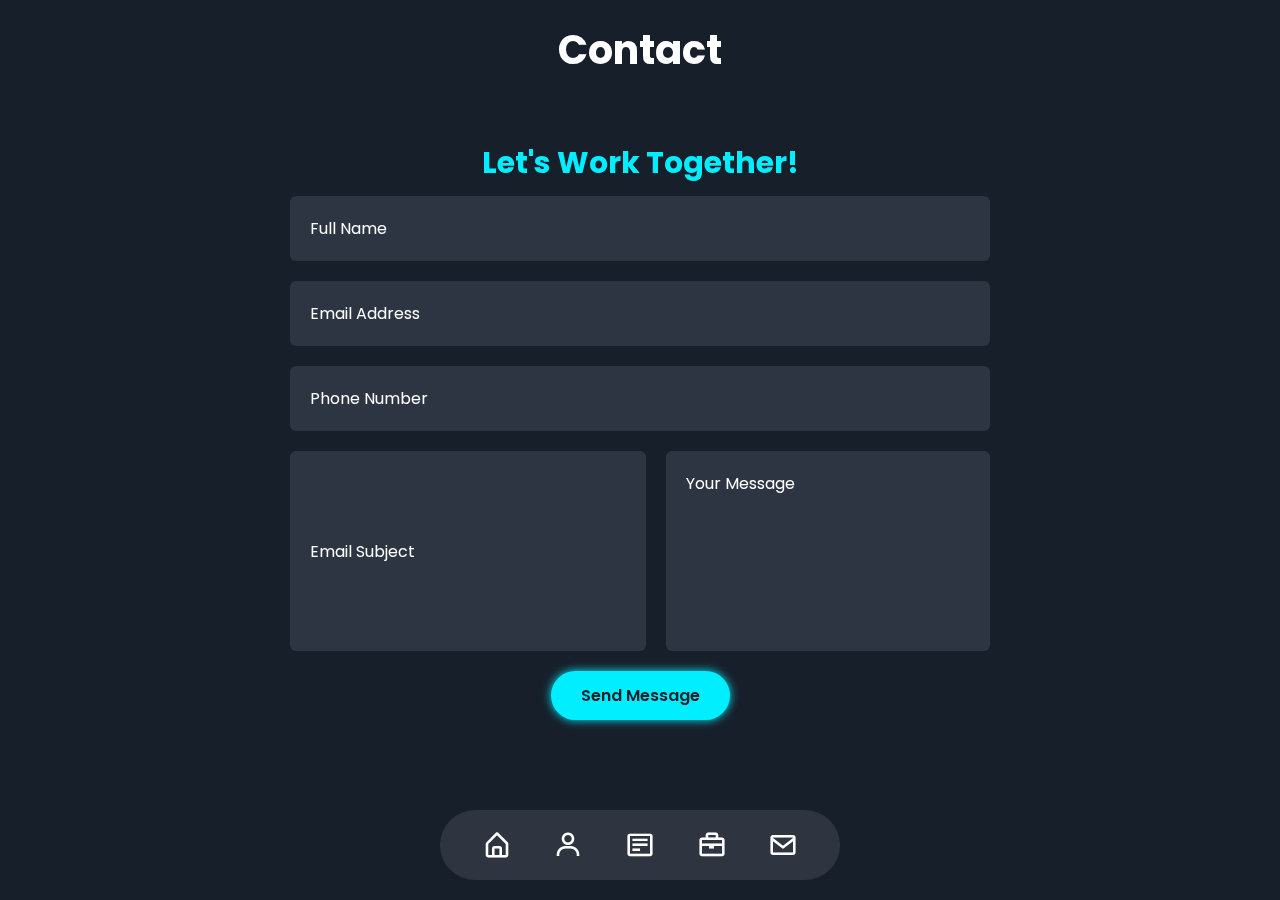
<file: portfolio/index.html>
<!DOCTYPE html>
<html lang="en">

<head>
    <meta charset="UTF-8">
    <meta http-equiv="X-UA-Compatible" content="IE=edge">
    <meta name="viewport" content="width=device-width, initial-scale=1.0">
    <title>Responsive 3D Personal Portfolio Website Using HTML CSS & JavaScript</title>
    <!-- Boxicons link -->
    <link href='https://unpkg.com/boxicons@2.1.4/css/boxicons.min.css' rel='stylesheet'>

    <!-- CSS file link -->
    <link rel="stylesheet" href="style.css">
</head>

<body>

    <!-- navbar -->
    <nav class="nav">
        <ul class="nav-list">
            <li class="active">
                <i class='bx bx-home-alt'></i>
                <span class="tooltip">Home</span>
            </li>
            <li>
                <i class='bx bx-user'></i>
                <span class="tooltip">About</span>
            </li>
            <li>
                <i class='bx bx-detail'></i>
                <span class="tooltip">Resume</span>
            </li>
            <li>
                <i class='bx bx-briefcase'></i>
                <span class="tooltip">Portfolio</span>
            </li>
            <li>
                <i class='bx bx-envelope'></i>
                <span class="tooltip">Contact</span>
            </li>
        </ul>
    </nav>

    <div class="container">
        <div class="box">
            <!-- home section -->
            <section class="section home active">
                <div class="home-info">
                    <h3>Hello I 'am</h3>
                    <h1>Puja Saha</h1>
                    <h3>Front-end Developer</h3>
                    <p class="desc">Hi, I'm Puja Sah, and I'm passionate about learning, growth, and making a positive
                        difference. As a computer science student, I've worked on various projects that have helped me
                        build skills in coding and web development. I have experience with Front-end development and
                        , HTML, CSS, JavaScript, React, Node, Express, MongoDB, and little bit Python languages and AI.
                        I'm also interested in AI and enjoy creating and sharing AI-related content on Instagram.
                    </p>
                    <div class="btn-sci">
                        <a href="cv.html" class="btn">My CV</a>
                        <div class="sci">
                            <a href="https://github.com/psah0528">
                                <i class='bx bxl-github'></i>
                                <span class="tooltip">Github</span>
                            </a>
                            <a href="https://vercel.com/puja-sahs-projects">
                                <i class='bx bxs-caret-up-circle'></i>
                                <span class="tooltip">Versel</span>
                            </a>
                            <a href="https://www.instagram.com/e_pujasah507/">
                                <i class='bx bxl-instagram'></i>
                                <span class="tooltip">Instagram</span>
                            </a>
                            <a href="https://www.linkedin.com/in/puja-sah/">
                                <i class='bx bxl-linkedin-square'></i>
                                <span class="tooltip">LinkdIn</span>
                            </a>
                        </div>
                    </div>
                </div>
                <div class="img-wrapper">
                    <div class="img-box home-img">
                        <img src="images/img.png" alt="">
                    </div>
                </div>
            </section>
            <!-- about section -->
            <section class="section about">
                <div class="img-wrapper">
                    <div class="img-box about-img">
                        <img src="images/img.png" alt="">
                    </div>
                </div>

                <div class="about-info">
                    <h2 class="title">About Me</h2>
                    <h3>Front-end Developer</h3>
                    <p class="desc">
                        Hi, I'm Puja Sah, and I'm passionate about learning, growth, and making a positive
                        difference. As a computer science student, I've worked on various projects that have helped me
                        build skills in coding and web development. I have experience with Front-end development and
                        , HTML, CSS, JavaScript, React, Node, Express, MongoDB, and little bit Python languages and AI.
                        I'm also interested in AI and enjoy creating and sharing AI-related content on Instagram.


                    </p>
                    <a href="cv.html" class="btn">View More</a>
                </div>
            </section>



            <!-- resume (experience, skills, education) section -->
            <section class="section resume">
                <h2 class="title">Resume </h2>
                <div class="tab-box">
                    <div class="tab-list resume-list active">
                        <h3>Experience</h3>
                    </div>
                    <div class="tab-list resume-list">
                        <h3>Skills</h3>
                    </div>
                    <div class="tab-list resume-list">
                        <h3>Education</h3>
                    </div>
                </div>

                <div class="tab-wrapper">
                    <div class="tab-grid resume-box experience active">
                        <div class="tab-item resume-item">
                            <h4>March 2021 - Oct 2021</h4>
                            <h4>Full Stack Developer</h4>
                            <h4>FunctionUp(Bootcamp)</h4>
                            <p>Developed Projects using Reactjs , NodeJs with ExpressJs and MongoDB</p>
                            <p>Proficient in Tech Stacks JavaScript, NodeJs , ExpressJs , ReactJs ,MongoDB</p>
                        </div>

                        <div class="tab-item resume-item">
                            <h4>Jan 2022 - March 2022</h4>
                            <h4>Front-end Developer Intern</h4>
                            <h4>Bitlabs</h4>
                            <p>Learnt the tech stacks like Mastery - HTML , CSS , JavaScript , ReactJS , Bootstrap , Redux</p>
                            <p>Created Projects of Fron-end development</p>
                        </div>

                         <div class="tab-item resume-item">
                            <h4>2024</h4>
                            <h4>Blank</h4>
                            <h4>Blank</h4>
                            <p>Lorem ipsum dolor sit amet, consectetur adipisicing elit. Quo maxime, dolore reiciendis
                                perspiciatis fugit deleniti?</p>
                        </div>

                        <div class="tab-item resume-item">
                            <h4>2024</h4>
                            <h4>Blank</h4>
                            <h4>Blank</h4>
                            <p>Lorem ipsum dolor sit amet, consectetur adipisicing elit. Quo maxime, dolore reiciendis
                                perspiciatis fugit deleniti?</p>
                        </div>

                        <div class="tab-item resume-item">
                            <h4>2024</h4>
                            <h4>Blank</h4>
                            <h4>Blank</h4>
                            <p>Lorem ipsum dolor sit amet, consectetur adipisicing elit. Quo maxime, dolore reiciendis
                                perspiciatis fugit deleniti?</p>
                        </div>

                        <div class="tab-item resume-item">
                            <h4>2024</h4>
                            <h4>Blank</h4>
                            <h4>Blank</h4>
<p>Lorem ipsum dolor sit amet consectetur adipisicing elit. Blanditiis quisquam incidunt esse, ad rem error dolores? Sed explicabo qui obcaecati?</p>                        </div>

                    </div>

                    <div class="tab-grid resume-box skills">
                        <div class="tab-item resume-item">
                            <i class='bx bxl-html5'></i>
                            <p>HTML 5</p>
                        </div>
                        <div class="tab-item resume-item">
                            <i class='bx bxl-css3'></i>
                            <p>CSS3</p>
                        </div>
                        <div class="tab-item resume-item">
                            <i class='bx bxl-javascript'></i>
                            <p>JavaScript</p>
                        </div>
                        <div class="tab-item resume-item">
                            <i class='bx bxl-react'></i>
                            <p>Reactjs</p>
                        </div>
                        <div class="tab-item resume-item">
                            <i class='bx bxl-bootstrap'></i>
                            <p>Bootstrap</p>
                        </div>
                        <div class="tab-item resume-item">
                            <i class='bx bxl-tailwind-css'></i>
                            <p>Tailwind</p>
                        </div>

                        <div class="tab-item resume-item">
                            <i class='bx bxl-figma'></i>
                            <p>Figma</p>
                        </div>
                        <div class="tab-item resume-item">
                            <i class='bx bxl-github'></i>
                            <p>Github</p>
                        </div>
                        <div class="tab-item resume-item">
                            <i class='bx bxl-postgresql'></i>
                            <p>Sql</p>
                        </div>
                    </div>
<!--  Educations  -->
                    <div class="tab-grid resume-box education">
                        <div class="tab-item resume-item">
                            <h4>July 2023 - July 2025</h4>
                            <h4>Tula's Institute of dehradun</h4>
                            <h4>Master of Computer Applications(MCA)</h4>
                            <p>Pursuing MCA Now From Uttrakhand,Dehradun </p>
                        </div>

                        <div class="tab-item resume-item">
                            <h4>April 2016 - April 2020</h4>
                            <h4>Purnea Mahila Collage Purnea</h4>
                            <h4>Bachelor of Computer Applications(BCA)</h4>
                            <p>I have done BCA from Purnea Collage ,India Bihar </p>
                        </div>

                        <div class="tab-item resume-item">
                            <h4>2024</h4>
                            <h4>Blank</h4>
                            <h4>Blank</h4>
                            <p>Lorem ipsum dolor sit amet, consectetur adipisicing elit. Neque, in.</p>
                        </div>

                        <div class="tab-item resume-item">
                            <h4>2024</h4>
                            <h4>Blank</h4>
                            <h4>Blank</h4>
                            <p>Lorem ipsum dolor sit amet, consectetur adipisicing elit. Neque, in.</p>
                        </div>

                        <div class="tab-item resume-item">
                            <h4>2024</h4>
                            <h4>Blank</h4>
                            <h4>Blank</h4>
                            <p>Lorem ipsum dolor sit amet, consectetur adipisicing elit. Neque, in.</p>
                        </div>

                        <div class="tab-item resume-item">
                            <h4>2024</h4>
                            <h4>Blank</h4>
                            <h4>Blank</h4>
                            <p>Lorem ipsum dolor sit amet, consectetur adipisicing elit. Neque, in.</p>
                        </div>
                    </div>
                </div>
            </section>

            <!-- portfolio (work, service) section -->
            <section class="section portfolio">
                <h2 class="title">Portfolio</h2>
                <div class="tab-box">

                    <div class="tab-list portfolio-list active">
                        <h3>My Work</h3>
                    </div>
                    <div class="tab-list portfolio-list">
                        <h3>My Services</h3>
                    </div>
                </div>

                <div class="tab-wrapper">
                    <div class="tab-grid portfolio-box work active">
                        <div class="tab-item portfolio-item">
                            <div class="work-img">
                                <img src="images/work1.jpg" alt="">
                            </div>
                            <div class="work-info">
                                <h4>Frontend Project</h4>
                                <p>Lorem ipsum dolor sit amet consectetur adipisicing elit. Consequuntur, repellat.</p>
                                <div class="tech-used">
                                    <p>HTML5,CSS3,JavaScript</p>
                                </div>
                                <div class="portfolio-icon work-icon">
                                    <a href="#">
                                        <i class='bx bx-arrow-back'></i>
                                        <span class="tooltip">
                                            Preview
                                        </span>
                                    </a>
                                    <a href="#">
                                        <i class='bx bxl-github'></i>
                                        <span class="tooltip">
                                            Github Repository
                                        </span>
                                    </a>
                                </div>
                            </div>
                        </div>

                        <div class="tab-item portfolio-item">
                            <div class="work-img">
                                <img src="images/work2.jpg" alt="">
                            </div>
                            <div class="work-info">
                                <h4>Frontend Project</h4>
                                <p>Lorem ipsum dolor sit amet consectetur adipisicing elit. Consequuntur, repellat.</p>
                                <div class="tech-used">
                                    <p>HTML5,CSS3,JavaScript</p>
                                </div>
                                <div class="portfolio-icon work-icon">
                                    <a href="#">
                                        <i class='bx bx-arrow-back'></i>
                                        <span class="tooltip">
                                            Preview
                                        </span>
                                    </a>
                                    <a href="#">
                                        <i class='bx bxl-github'></i>
                                        <span class="tooltip">
                                            Github Repository
                                        </span>
                                    </a>
                                </div>
                            </div>
                        </div>

                        <div class="tab-item portfolio-item">
                            <div class="work-img">
                                <img src="images/work3.jpg" alt="">
                            </div>
                            <div class="work-info">
                                <h4>Frontend Project</h4>
                                <p>Lorem ipsum dolor sit amet consectetur adipisicing elit. Consequuntur, repellat.</p>
                                <div class="tech-used">
                                    <p>HTML5,CSS3,JavaScript</p>
                                </div>
                                <div class="portfolio-icon work-icon">
                                    <a href="#">
                                        <i class='bx bx-arrow-back'></i>
                                        <span class="tooltip">
                                            Preview
                                        </span>
                                    </a>
                                    <a href="#">
                                        <i class='bx bxl-github'></i>
                                        <span class="tooltip">
                                            Github Repository
                                        </span>
                                    </a>
                                </div>
                            </div>
                        </div>

                        <div class="tab-item portfolio-item">
                            <div class="work-img">
                                <img src="images/work4.jpg" alt="">
                            </div>
                            <div class="work-info">
                                <h4>Frontend Project</h4>
                                <p>Lorem ipsum dolor sit amet consectetur adipisicing elit. Consequuntur, repellat.</p>
                                <div class="tech-used">
                                    <p>HTML5,CSS3,JavaScript</p>
                                </div>
                                <div class="portfolio-icon work-icon">
                                    <a href="#">
                                        <i class='bx bx-arrow-back'></i>
                                        <span class="tooltip">
                                            Preview
                                        </span>
                                    </a>
                                    <a href="#">
                                        <i class='bx bxl-github'></i>
                                        <span class="tooltip">
                                            Github Repository
                                        </span>
                                    </a>
                                </div>
                            </div>
                        </div>

                        <div class="tab-item portfolio-item">
                            <div class="work-img">
                                <img src="images/work5.jpg" alt="">
                            </div>
                            <div class="work-info">
                                <h4>Frontend Project</h4>
                                <p>Lorem ipsum dolor sit amet consectetur adipisicing elit. Consequuntur, repellat.</p>
                                <div class="tech-used">
                                    <p>HTML5,CSS3,JavaScript</p>
                                </div>
                                <div class="portfolio-icon work-icon">
                                    <a href="#">
                                        <i class='bx bx-arrow-back'></i>
                                        <span class="tooltip">
                                            Preview
                                        </span>
                                    </a>
                                    <a href="#">
                                        <i class='bx bxl-github'></i>
                                        <span class="tooltip">
                                            Github Repository
                                        </span>
                                    </a>
                                </div>
                            </div>
                        </div>

                        <div class="tab-item portfolio-item">
                            <div class="work-img">
                                <img src="images/work6.jpg" alt="">
                            </div>
                            <div class="work-info">
                                <h4>Frontend Project</h4>
                                <p>Lorem ipsum dolor sit amet consectetur adipisicing elit. Consequuntur, repellat.</p>
                                <div class="tech-used">
                                    <p>HTML5,CSS3,JavaScript</p>
                                </div>
                                <div class="portfolio-icon work-icon">
                                    <a href="#">
                                        <i class='bx bx-arrow-back'></i>
                                        <span class="tooltip">
                                            Preview
                                        </span>
                                    </a>
                                    <a href="#">
                                        <i class='bx bxl-github'></i>
                                        <span class="tooltip">
                                            Github Repository
                                        </span>
                                    </a>
                                </div>
                            </div>
                        </div>
                    </div>

                    <div class="tab-grid portfolio-box service">
                        <div class="tab-item portfolio-item">
                            <div class="portfolio-icon service-icon">
                                <i class='bx bx-code-alt icon'></i>
                                <a href="#"><i class='bx bx-left-arrow-alt'></i></a>
                            </div>
                            <h4>Web Development</h4>
                            <p>Lorem ipsum dolor sit amet consectetur adipisicing elit. Repellendus dolorem blanditiis
                                ipsam, dolorum vitae voluptatem quos neque nulla doloremque beatae.</p>
                        </div>
                        <div class="tab-item portfolio-item">
                            <div class="portfolio-icon service-icon">
                                <i class='bx bx-palette icon'></i>
                                <a href="#"><i class='bx bx-left-arrow-alt'></i></a>
                            </div>
                            <h4>Graphics Design</h4>
                            <p>Lorem ipsum dolor sit amet consectetur adipisicing elit. Repellendus dolorem blanditiis
                                ipsam, dolorum vitae voluptatem quos neque nulla doloremque beatae.</p>
                        </div>
                        <div class="tab-item portfolio-item">
                            <div class="portfolio-icon service-icon">
                                <i class='bx bx-paint icon'></i>
                                <a href="#"><i class='bx bx-left-arrow-alt'></i></a>
                            </div>
                            <h4>UI/UX Design</h4>
                            <p>Lorem ipsum dolor sit amet consectetur adipisicing elit. Repellendus dolorem blanditiis
                                ipsam, dolorum vitae voluptatem quos neque nulla doloremque beatae.</p>
                        </div>
                        <div class="tab-item portfolio-item">
                            <div class="portfolio-icon service-icon">
                                <i class='bx bx-signal-4 icon'></i>
                                <a href="#"><i class='bx bx-left-arrow-alt'></i></a>
                            </div>
                            <h4>SEO</h4>
                            <p>Lorem ipsum dolor sit amet consectetur adipisicing elit. Repellendus dolorem blanditiis
                                ipsam, dolorum vitae voluptatem quos neque nulla doloremque beatae.</p>
                        </div>
                        <div class="tab-item portfolio-item">
                            <div class="portfolio-icon service-icon">
                                <i class='bx bx-slideshow icon'></i>
                                <a href="#"><i class='bx bx-left-arrow-alt'></i></a>
                            </div>
                            <h4>Videos Editing</h4>
                            <p>Lorem ipsum dolor sit amet consectetur adipisicing elit. Repellendus dolorem blanditiis
                                ipsam, dolorum vitae voluptatem quos neque nulla doloremque beatae.</p>
                        </div>
                        <div class="tab-item portfolio-item">
                            <div class="portfolio-icon service-icon">
                                <i class='bx bx-camera icon'></i>
                                <a href="#"><i class='bx bx-left-arrow-alt'></i></a>
                            </div>
                            <h4>Photography</h4>
                            <p>Lorem ipsum dolor sit amet consectetur adipisicing elit. Repellendus dolorem blanditiis
                                ipsam, dolorum vitae voluptatem quos neque nulla doloremque beatae.</p>
                        </div>

                    </div>
                </div>
            </section>
            <!-- contact section -->
            <section class="section contact active">
                <h2 class="title">Contact</h2>
                <div class="contact-wrapper">
                    <form action="" class="contact-form">
                        <h3>Let's Work Together!</h3>
                        <div class="field-box">
                            <input type="text" placeholder="Full Name" required>
                            <input type="email" placeholder="Email Address" required>
                            <input type="phone" placeholder="Phone Number" required>
                            <input type="text" placeholder="Email Subject" required>
                            <textarea name="" id="" placeholder="Your Message" required></textarea>
                        </div>

                        <div class="contact-btn">
                            <button type="submit" class="btn">Send Message</button>
                        </div>
                    </form>
                </div>

            </section>


        </div>
    </div>
    <script src="script.js"></script>
</body>

</html>
</file>
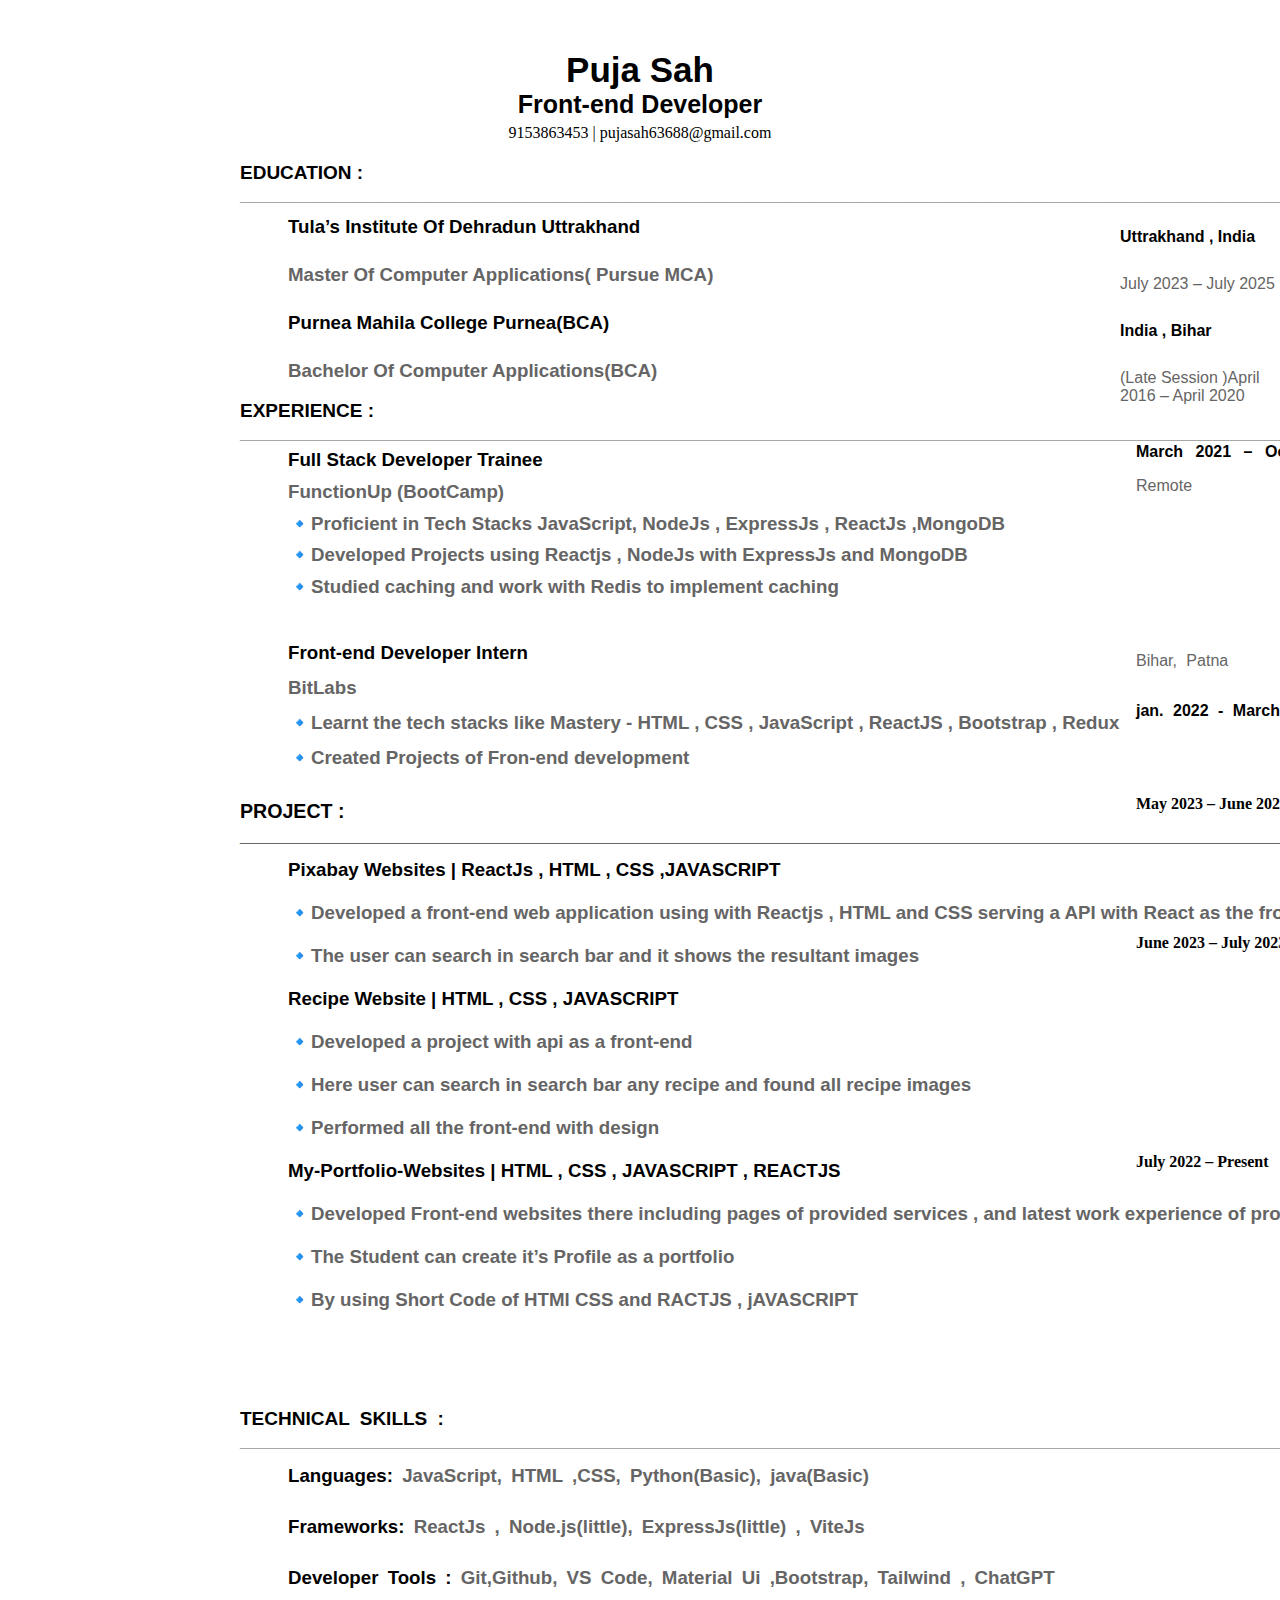
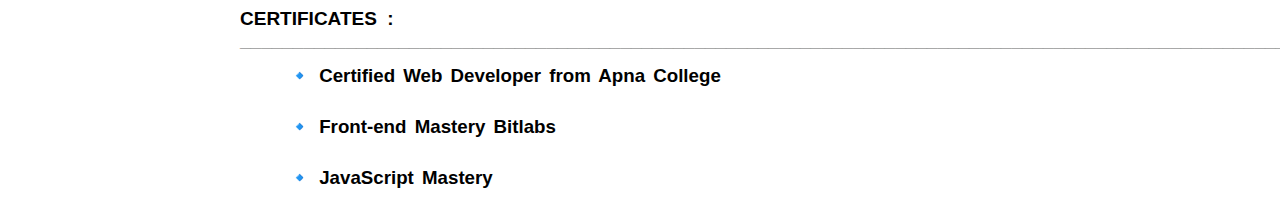
<file: portfolio/cv.html>
<!DOCTYPE html>
<html lang="en">

<head>
 <meta charset="UTF-8">
 <meta name="viewport" content="width=device-width, initial-scale=1.0">
 <title>Document</title>
 <link rel="stylesheet" href="cv.css">
</head>

<body> 
<div class="container">
  <div class="cv1">
   <h2>Puja Sah</h2>
   <h3>Front-end Developer</h3>
   <p>9153863453 | pujasah63688@gmail.com</p>
  </div>

  <div class="cv2">
   <h4 class="edu">EDUCATION :
    <span class="light"> 
    _________________________________________________________________________________________________________________________
   </span>
   </h4>
   <!-- <br>  -->
   <h3>Tula’s Institute Of Dehradun Uttrakhand</h3>
   <h3 class="light">Master Of Computer Applications( Pursue MCA)</h3>
   <h3>Purnea Mahila College Purnea(BCA)</h3>
   <h3 class="light">Bachelor Of Computer Applications(BCA)</h3>
  
   <p> <b>Uttrakhand , India</b></p>
   <p class="light">July 2023 – July 2025</p>
   <p> <b>India , Bihar</b></p>
   <p class="light">(Late Session )April 2016 – April 2020</p>
  </div>

  <div class="cv3">
   <h4 class="edu"> EXPERIENCE :
    <span class="light"> 
    _________________________________________________________________________________________________________________________
   </span>
   </h4>
   <!-- <br> -->
   <h3>Full Stack Developer Trainee</h3>
   <h3 class="light">FunctionUp (BootCamp)</h3>
   <h3 class="light">🔹Proficient in Tech Stacks JavaScript, NodeJs , ExpressJs , ReactJs ,MongoDB</h3>
   <h3 class="light">🔹Developed Projects using Reactjs , NodeJs with ExpressJs and MongoDB</h3>
   <h3 class="light">🔹Studied caching and work with Redis to implement caching</h3>
   <p> <b>March 2021 – Oct 2021</b> </p>
   <p class="light">Remote</p>

<div class="intern">
   <h3>Front-end Developer Intern</h3>
   <h3 class="light">BitLabs</h3>
   <h3 class="light">🔹Learnt the tech stacks like Mastery - HTML , CSS , JavaScript , ReactJS , Bootstrap , Redux</h3>
   <h3 class="light">🔹Created Projects of Fron-end development</h3>
   <p class="light"> Bihar, Patna</p>
   <p> <b>jan. 2022 - March 2022</b></p>
  </div>
  </div>


  <div class="cv4">
   <h4 class="edu"> PROJECT : 
    <span class="light"> 
    _________________________________________________________________________________________________________________________
   </span>
   </h4>
   <!-- <br> -->
   <h3> Pixabay Websites | ReactJs , HTML , CSS ,JAVASCRIPT </h3>
   <h3 class="light">🔹Developed a front-end web application using with Reactjs , HTML and CSS serving a API with React as the frontend </h3>
   <h3 class="light">🔹The user can search in search bar and it shows the resultant images </h3>
   
   <h3>Recipe Website | HTML , CSS , JAVASCRIPT </h3>
   <h3 class="light">🔹Developed a project with api as a front-end </h3>
   <h3 class="light">🔹Here user can search in search bar any recipe and found all recipe images</h3>
   <h3 class="light">🔹Performed all the front-end with design </h3>
   
   <h3>My-Portfolio-Websites | HTML , CSS , JAVASCRIPT , REACTJS </h3>
   <h3 class="light">🔹Developed Front-end websites there including  pages of provided services , and latest work experience of projects that i have created. </h3>
   <h3 class="light">🔹The Student can create it’s Profile as a portfolio </h3>
   <h3 class="light">🔹By using Short Code of HTMl CSS and RACTJS , jAVASCRIPT </h3>
   
   <p class="p1"><b>July 2022 – Present</b>  </p>
   <p class="p2"> <b>June 2023 – July 2023</b> </p>
   <p class="p3"> <b>May 2023 – June 2023</b> </p> 
  </div>

  <div class="cv5">
   <h4 class="edu"> TECHNICAL  SKILLS :
    <span class="light"> 
    _________________________________________________________________________________________________________________________
   </span>
   </h4>
   <!-- <br> -->
   <h3>Languages: <span class="light"> JavaScript, HTML ,CSS, Python(Basic), java(Basic)</span></h3>
   <h3>Frameworks:  <span class="light"> ReactJs , Node.js(little), ExpressJs(little) , ViteJs</span></h3>
   <h3>Developer Tools : <span class="light">  Git,Github, VS Code, Material Ui ,Bootstrap, Tailwind , ChatGPT </span></h3>
  </div>

  <div class="cv6">
   <h4 class="edu"> CERTIFICATES :
  <span class="light"> _________________________________________________________________________________________________________________________
  </span> 
  </h4>
   <!-- <br> -->
    <a href="apnaclg.pdf"> <h3> 🔹  Certified Web Developer from Apna College</h3> </a>
 <a href="bitlab-certi.png"> <h3> 🔹 Front-end Mastery Bitlabs</h3> </a>
 <a href="udemy-certi.png"><h3> 🔹 JavaScript Mastery</h3> </a>
 

 </div>
</body>

</html>
</file>
<file: portfolio/style.css>
@import url('https://fonts.googleapis.com/css2?family=Poppins:wght@300;400;500;600;700;800;900&display=swap');

* {
    margin: 0;
    padding: 0;
    box-sizing: border-box; 
    text-decoration: none;
    list-style: none;
    border: none;
    outline: none;
    font-family: "Poppins", sans-serif;

}

:root {
    --nav-bg-color: rgba(255, 255, 255, .1);
    --bg-color: #171f2b;
    --second-bg-color: #1f2733;
    --third-bg-color: #2d3542;
    --main-color: #0ef;
    --white-color: #fff;
    --tab-list-color: #7c8594;
}

::selection {
    background: var(--main-color);
    color: var(--bg-color);
}

::-webkit-scrollbar {
    width: .5rem;
}

::-webkit-scrollbar-thumb {
    background: var(--main-color);
    border-radius: 1rem;
}

::placeholder {
    color: var(--white-color);
}

html{
    font-size: 62.5%;
}
body{
    color: var(--white-color);
    overflow: hidden;
    /* background: seagreen; */
}
/* navbar */
p{
    font-size: 1.6rem;
}
.nav{
    position: fixed;
    bottom: 2rem;
    left: 50%;
    transform: translate(-50%);
    width: 40rem;
    padding: 2rem 0;
    background: var(--nav-bg-color);
    border-radius: 5rem;
    z-index: 100;
    animation: animate-nav 1s ease-in-out backwards;
    animation-delay: 4s;
}

@keyframes animate-nav {
    0% {
        visibility: hidden;
        opacity: 0;
    }
   100% {
        visibility: visible;
        opacity: 1;
    }
}
.nav .nav-list{
    display: flex;
    justify-content: space-evenly;
}
.nav-list li{
    position: relative;
    display: flex;
    font-size: 3rem;
    cursor: pointer;
    transition: .3s;
}
.nav-list li:hover,
.nav-list li:active{
   color: var(--main-color); 
}
.tooltip{
    position: absolute;
    top: -4rem;
    left: 50%;
    transform: translate(-50%);
    padding: .3rem 1rem;
    background: var(--main-color);
    border-radius: .4rem;
    font-size: 1.6rem;
    color: var(--bg-color);
    font-weight: 500;
    white-space: nowrap;
    visibility: hidden;
    opacity: 0;
    transition: .3s;
}
.nav-list li:hover .tooltip,
a:hover .tooltip,
.portfolio-item:hover .work-info{
visibility: visible;
opacity: 1;
}

/* Home Sections */
.container{
    width: 100vw;
    height: 100vh;
    perspective: 1500px;
    perspective-origin: 50%;
}
.box{
    position: relative;
    width: 100%;
    height: 100%;
    transform-style: preserve-3d;
    transform-origin: 50% 50% -50vw;
    transform: rotateY(0deg);
    transition: 2s;
    animation: animate-cube 4s ease-in-out backwards;
}
@keyframes animate-cube{
    0% {
        transform: scale(0) rotateY(-360deg);
    }
    100% {
        transform: scale(1) rotateY(0deg);
    }
}

.section{
    position: absolute;
    width: 100%;
    height: 100%;
    background: var(--bg-color);
    padding:  0 15%;
    backface-visibility: hidden;
}
.section:nth-child(even){
    background: var(--second-bg-color);
}
.section.about{
    transform: translateX(50vw) translateZ(-50vw) rotateY(90deg);
}

.section.resume {
    transform: translateZ(-100vw) rotateY(-180deg);
    transform-origin: 50%;
}
.section.portfolio{
    transform: translateX(-50vw) translateZ(-50vw) rotateY(-90deg);
}
.section.contact{
    visibility: hidden;
    transition-delay: .5s;
}

.section.contact.active{
    visibility: visible;
}
.section.contact.action-contact{
    transition-delay: 1.5s;
}
.section.contact.action-contact.active{
    transition-delay: 0s;
}
.home,
.about{
   display: flex;
   align-items: center;
   gap: 5rem; 
  
}
.home-info h1{
    font-size: 5.5rem;
    color: var(--main-color);
    line-height: 1;
}
.home-info h3{
    font-size: 3rem;
}
.desc {
    margin: 1rem 0 2rem;
}
.home-info .btn-sci{
   display: flex;
   align-items: center; 
}
.btn{
    display: inline-flex;
    padding: 1.2rem 3rem;
    background: var(--main-color);
    border-radius: 5rem;
    box-shadow: 0 0 1rem var(--main-color);
    font-size: 1.6rem;
    color: var(--bg-color);
    font-weight: 600;
    transition: .3s;
}
.btn:hover{
    box-shadow: none;
}
.home-info .btn-sci .sci{
    margin-left: 2rem;
}
.home-info .btn-sci .sci a{
    position: relative;
    display: inline-flex;
    padding: .8rem;
    border: .2rem solid var(--main-color);
    border-radius: 50%;
    font-size: 2rem;
    color: var(--main-color);
    margin: 0 .8rem;
    transition: .3s;
}
.home-info .btn-sci .sci a:hover{
    background: var(--main-color);
    color: var(--bg-color);

}
.img-box{
    position: relative;
    width: 32vw;
    height: 32vw;
    background: linear-gradient(var(--bg-color) , var(--main-color));
    border-radius: 50%;
    border: .5rem solid var(--main-color);
    box-shadow: 0 0 2rem var(--main-color);
    display: flex;
    justify-content: center;
    overflow: hidden;
    transition: 1s;
}
.img-box.home-img:hover{
    box-shadow: 0 0 8rem var(--main-color);
}
.img-box img{
    position: absolute;
    top: 3rem;
    display: block;
    width: 85%;
    object-fit: cover;
}
.img-box.about-img{
    background: transparent;
    box-shadow: 0 0 2rem var(--main-color), inset 0 0 1rem var(--main-color);

}
.img-box.about-img img{
    z-index: -1;
}
.title{
    font-size: 4rem;
    text-align: center;
}
.about-info .title{
    text-align: left;
}
.about-info h3{
    font-size: 2.5rem;
    color: var(--main-color);
    margin-top: -1rem;
}
.about-info .btn{
    padding: 1.2rem 4rem;
}
.resume,
.portfolio{
    padding-top: 2rem;
    padding-bottom: 28rem;
}
.tab-box{
    display: flex;
    width: 100%;
    height: 5rem;
    margin-top: 1rem;
    margin-bottom: 2rem;
}
.tab-list{
    display: flex;
    align-items: center;
    width: 100%;
    border-bottom: .3rem solid var(--tab-list-color);
    cursor: pointer;
    color: var(--tab-list-color);
    transition: .5s;
}
.tab-list.resume-list.active,
.tab-list.portfolio-list.active{
    border-color: var(--main-color);
    color: var(--main-color);
}
.resume-list:nth-child(2){
    justify-content: center;
}

.resume-list:nth-child(3){
    justify-content: flex-end;
}
.tab-list h3{
font-size: 2.5rem;
}
.tab-wrapper{
    position: relative;
    width: 100%;
    height: 100%;
}
.tab-grid{
    position: absolute;
    width: 100%;
    height: 100%;
    visibility: hidden;
    opacity: 0;
    transform: scale(.8);
    display: grid;
    grid-template-columns: repeat(auto-fit , minmax(30rem, 1fr));
    gap: 2rem;
    overflow-y: auto;
    overflow-x: hidden;

}
.tab-grid.resume-box.active,
.tab-grid.portfolio-box.active{
    visibility: visible;
    opacity: 1;
    transform: scale(1);
    transition: .5s;
}
.tab-item{
    display: flex;
    flex-direction: column;
    justify-content: center;
    background: var(--third-bg-color);
    border-radius: .8rem;
    padding: 2rem;
}
.tab-item h4{
    font-size: 2.3rem;
}
.resume-item h4:nth-child(1),
.resume-item h4:nth-child(3){
    font-size: 1.7rem;
    color: var(--main-color);
    font-weight: 400;
}
.resume-item h4:nth-child(3){
    position: relative;
    color: var(--white-color);
    margin-left: 2rem;
}

.resume-item h4:nth-child(3)::before{
    content: '';
    position: absolute;
    left: -2rem;
    top: 50%;
    transform: translateY(-50%);
    width: 1rem;
    height: 1rem;
    background: var(--main-color);
    border-radius: 50%;
}
.tab-item p{
    margin-top: 1rem;
}

.resume-box.skills{
 grid-template-columns: repeat(auto-fit, minmax(16rem,1fr));
}
.resume-box.skills .resume-item{
    align-items: center;
}
.resume-box.skills .resume-item:hover i {
    color: var(--main-color);
}

.resume-box.skills .resume-item i{
   font-size: 8rem; 
   transition: .3s;
}
.resume-box.skills .resume-item p{
    margin-top: 0;
}
.portfolio-list:nth-child(2){
    justify-content: flex-end;
}
.portfolio-box.work .portfolio-item{
    position: relative;
}

.portfolio-box.work .portfolio-item::before{
content: '';
position: absolute;
left: 0;
top: 0;
width: 100%;
height: 100%;
background: var(--third-bg-color);
border-radius: .8rem;
z-index: 1;
opacity: 0;
transition: .3s;
}
.portfolio-box.work .portfolio-item:hover::before{
opacity: .9;
}
.portfolio-item .work-img{
    position: absolute;
    left: 0;
    top: 0;
    width: 100%;
    height: 100%;
    border-radius: .8rem;
    overflow: hidden;
}
.portfolio-item .work-img img{
display: block;
width: 100%;
height: 100%;
object-fit: cover;
transition: .3s;
}
.portfolio-item:hover .work-img img{
    transform: scale(1.2);
}
.portfolio-item .work-info{
    z-index: 1;
    visibility: hidden;
    opacity: 0;
    transition: .3s;
}
.portfolio-item .work-info h4{
line-height: 1;
}
.portfolio-item .work-info .tech-used{
color: var(--main-color);
border-bottom: .1rem solid var(--white-color);
padding-bottom: 1rem;
margin-bottom: 1rem;
}
.portfolio-item .portfolio-icon a{
    position: relative;
    display: inline-flex;
    padding: 1rem;
    background: var(--white-color);
    border-radius: 50%;
    font-size: 2.5rem;
    color: var(--bg-color);
    transition: .3s;
}
.portfolio-item .work-icon a:hover{
    background: var(--main-color);
}
.portfolio-item .work-icon a:nth-child(1){
    margin-right: 1rem;
}
.portfolio-item .work-icon a:nth-child(1) i {
transform: rotate(135deg);
}
.portfolio-item .service-icon{
    display: flex;
    justify-content: space-between;
    align-items: center;
    margin-bottom: .5rem;
}
.portfolio-item .service-icon .icon{
    font-size: 5rem;
    margin-left: -.3rem;
    transition: .3s;
}
.portfolio-item:hover .service-icon .icon{
color: var(--main-color);
}
.portfolio-item:hover .service-icon a {
background: var(--main-color);
}

.portfolio-item .service-icon a i {
    transform: rotate(-135deg);
    transition: .3s;
}
.portfolio-item .service-icon a:hover i {
    transform: rotate(-180deg);

}
.portfolio-box .service .portfolio-item h4 {
transition: .3s;
}
.portfolio-box.service .portfolio-item:hover h4 {
color: var(--main-color);
}

.contact{
    padding-top: 2rem;
    padding-bottom: 18rem;
}
.contact-wrapper{
    display: flex;
    justify-content: center;
    height: 100%;
}
.contact-form{
    display: flex;
    flex-direction: column;
    justify-content: center;
    align-items: center;
    width: 70rem;
}
.contact-form h3{
    font-size: 3rem;
    color: var(--main-color);
    margin-bottom: 1rem;
}
.contact-form .field-box {
    display: flex;
    flex-wrap: wrap;
    gap: 2rem;
}
.contact-form .field-box input,
.contact-form .field-box textarea {
    flex: 1 1 30rem;
    padding: 2rem;
    background: var(--third-bg-color);
    border-radius: .6rem;
    font-size: 1.6rem;
    color: var(--white-color);
}
.contact-form .field-box textarea {
    height: 20rem;
    resize: none;
}
.contact-form .contact-btn {
    margin-top: 2rem;
}
.contact-form .contact-btn .btn{
    cursor: pointer;
}

/* Start Responsiveness */
@media screen and (max-width: 1200px){
html {
    font-size: 55%;
}
}


@media screen and (max-width: 992px){
    .section {
        padding: 0 4%;
    }
    .resume,
    .portfolio{
        padding-top: 1.5rem;
        padding-bottom: 27rem;
    }

    .contact {
        padding-top: 1.5rem;
        padding-bottom: 18rem;
    }
}
@media screen and (max-width: 768px) {
    html {
        font-size: 50%;
    }
    .nav {
        bottom: 0;
    }
    .home,
    .about {
        flex-direction: column-reverse;
        justify-content: center;
        gap: 2rem;
        padding-bottom: 6rem;
    }

    .about {
        flex-direction: column;
    }

    .img-box {
        width: 35rem;
        height: 35rem;
    }

    .resume,
    .portfolio {
        padding-bottom: 25rem;

    }

    .contact {
        padding-bottom: 16rem;
    }
}

@media screen and (max-width: 600px) {
    .resume,
    .portfolio {
        padding-top: 1rem;
        padding-bottom: 22rem;
    }

    .tab-box{
        margin-top: 1rem;
    }
    .contact {
        padding-top: 1rem;
    }
}

@media screen and (max-width:400px) {
    .nav {
        width: 100%;
        border-radius: 0;
    }
    .home-info,
    .about-info{
        text-align: center;
    }
    .home-info h1{
        font-size: 5rem;
    }
    .home-info .btn-sci {
        flex-direction: column-reverse;
    }
    .home-info .btn-sci .sci {
        margin-left: 0;
        margin-bottom: 2rem;
    }
    .img-box{
        width: 30rem;
        height: 30rem;
    }
    .about-info .title {
        text-align: center;
    }
}
@media screen and (max-width: 350px) {
    .img-box{
        width: 25rem;
        height: 25rem;
    }
    .tab-list h3{
        font-size: 2.3rem;
    }
    
}
</file>
<file: portfolio/cv.css>
*{
 margin: 0;
 padding: 0;
}
.cv1{
 text-align: center;
 margin-top: 50px;
}
.cv1 h2{
 font-size: 35px;
 font-family: Arial, Helvetica, sans-serif;
 }
 .cv1 h3{
  font-size: 25px;
  margin-bottom: 5px;
 font-family: Arial, Helvetica, sans-serif;

  }
  .cv1 p{
   font-size: 20


  }
  
.cv2{
 margin-top: 20px;
}
.cv2 .edu{
 margin-left: 15rem;
 font-size: 19px;
 font-family: sans-serif;

}
.cv2 h3{
 margin-left: 18rem;
 margin-top: 10px;
 padding-bottom: 1rem;
font-family:'Gill Sans', 'Gill Sans MT', Calibri, 'Trebuchet MS', sans-serif  ;
}
.cv2 p{
 margin-left: 70rem;
 padding-bottom: 1.8rem;
 position: relative;
 bottom: 10.6rem;
font-family:'Gill Sans', 'Gill Sans MT', Calibri, 'Trebuchet MS', sans-serif  ;

}
.light{
 color: rgb(102, 101, 101);
}
.cv3{
 position: absolute;
 top: 25rem;
}
.cv3 .edu{
 margin-left: 15rem;
 font-size: 19px;
 font-family: sans-serif;

}
.cv3 h3{
 margin-left: 18rem;
 margin-top: 5px;
 padding-bottom: 0.3rem;
font-family:'Gill Sans', 'Gill Sans MT', Calibri, 'Trebuchet MS', sans-serif  ;

}
.cv3 p{
  word-spacing: 8px;
 margin-left: 71rem;
 padding-bottom: 1rem;
 position: relative;
 bottom: 10rem;
font-family:'Gill Sans', 'Gill Sans MT', Calibri, 'Trebuchet MS', sans-serif  ;

}

.intern{
  position: absolute;
  top: 14.8rem;
}
.intern h3{
  margin-left: 18rem;
  margin-top: 5px;
  padding-bottom: 0.5rem;
font-family:'Gill Sans', 'Gill Sans MT', Calibri, 'Trebuchet MS', sans-serif  ;

}
.intern p {
  word-spacing: 5px;
  margin-left: 71rem;
 padding-bottom: 2rem;
 position: relative;
 bottom: 7.8rem;
font-family:'Gill Sans', 'Gill Sans MT', Calibri, 'Trebuchet MS', sans-serif  ;

}
.cv4{
 position: absolute;
 top: 50rem;
}
.cv4 .edu{
 margin-left: 15rem;
 font-size: 19.6px;
 font-family: sans-serif;

}
.cv4 h3{
 margin-left: 18rem;
 margin-top: 13px;
 padding-bottom: 0.5rem;
font-family:'Gill Sans', 'Gill Sans MT', Calibri, 'Trebuchet MS', sans-serif  ;

}

.p1{
  margin-left: 71rem;
  position: relative;
  bottom: 10.4rem;
}
.p2{
  margin-left: 71rem;
  position: relative;
  bottom: 25.2rem;
}
.p3{
  margin-left: 71rem;
  position: relative;
  bottom: 35rem;
}
.cv5{
 position: absolute;
 top: 88rem;
}
.cv5 .edu{
 word-spacing: 5px;
 margin-left: 15rem;
 font-size: 19px;
 font-family: sans-serif;

}
.cv5 h3{
 word-spacing: 4px;
 margin-left: 18rem;
 margin-top: 13px;
 padding-bottom: 1rem;
font-family:'Gill Sans', 'Gill Sans MT', Calibri, 'Trebuchet MS', sans-serif  ;

}
.cv6{
 position: absolute;
 top: 100.5rem;
}
.cv6 .edu{
 word-spacing: 5px;
 margin-left: 15rem;
 font-size: 19px;
 font-family: sans-serif;
}
.cv6 h3{
 word-spacing: 3px;
 margin-left: 18rem;
 margin-top: 13px;
 padding-bottom: 1rem;
font-family:'Gill Sans', 'Gill Sans MT', Calibri, 'Trebuchet MS', sans-serif  ;

}
.cv6 a{
text-decoration: none;
color: black;
}
</file>
